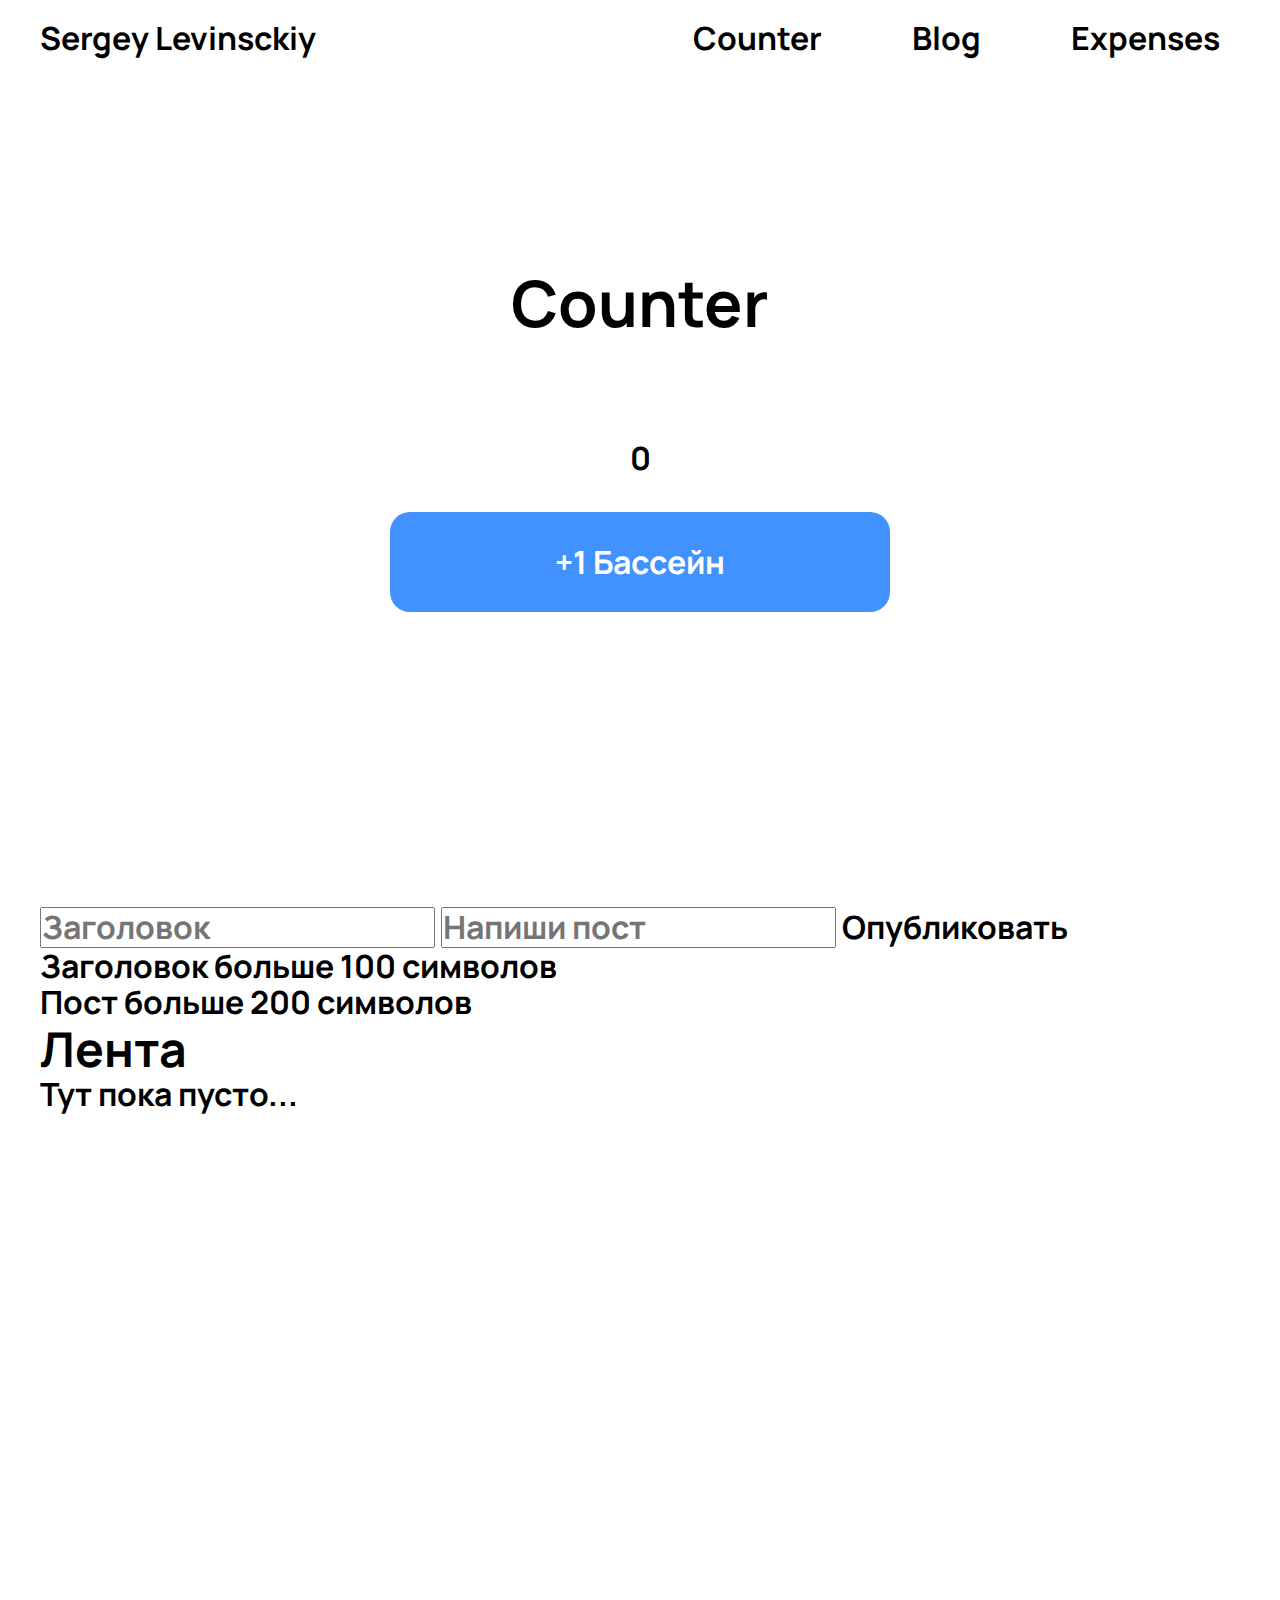
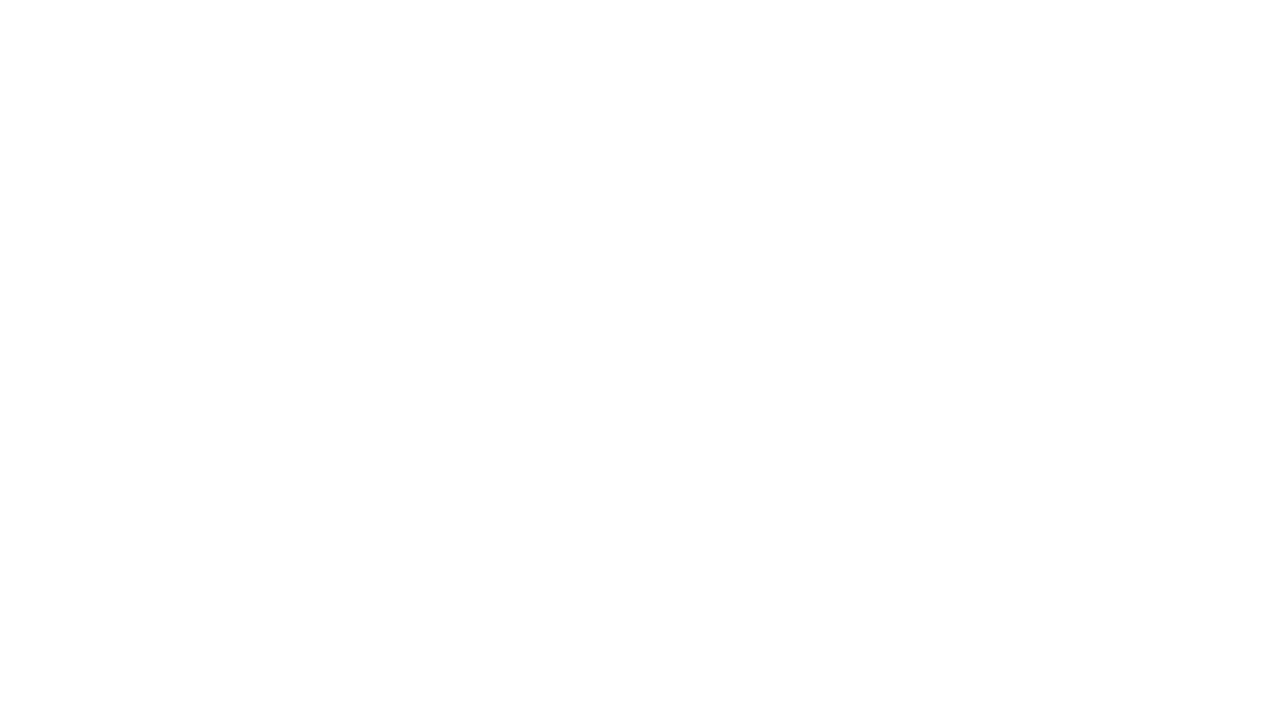
<file: index.html>
<!DOCTYPE html>
<html lang="en">

<head>
    <meta charset="UTF-8">
    <meta name="viewport" content="width=device-width, initial-scale=1.0">
    <link rel="preconnect" href="https://fonts.googleapis.com">
    <link rel="preconnect" href="https://fonts.gstatic.com" crossorigin>
    <link href="https://fonts.googleapis.com/css2?family=Manrope:wght@700&display=swap" rel="stylesheet">

    <link rel="stylesheet" href="css/style.css">
    <title>App JS</title>
</head>

<body>
    <div class="container">
        <header class="header">
            <div class="logo">Sergey Levinsckiy</div>
            <nav>
                <ul>
                    <li><a href="#counter">Counter</a></li>
                    <li><a href="#blog">Blog</a></li>
                    <li><a href="#expenses">Expenses</a></li>
                </ul>
            </nav>
        </header>
        <main>
            <section class="counter" id="counter">
                <h1>Counter</h1>
                <div class="counter__resylt">
                    <p class="resylt">0</p>
                </div>
                <div class="counter__button">
                    <button class="counter__button-plus">+1 Бассейн</button>
                    <button class="counter__button-reset">Сбросить</button>
                </div>
            </section>
            <section class="blog" id="blog">
                <div class="blog__body">
                    <div class="blog__new-post">
                        <h2 class="blog__new-post"></h2>
                        <div class="blog__form">
                            <input type="text" class="blog__input blog__input--title" placeholder="Заголовок">
                            <input type="text" class="blog__input blog__input--title" placeholder="Напиши пост">
                            <button class="blog__button">Опубликовать</button>
                            <p class="blog__error blog__error--title">Заголовок больше 100 символов</p>
                            <p class="blog__error blog__error--title">Пост больше 200 символов</p>
                        </div>
                    </div>
                    <div class="blog__posts">
                        <h2 class="blog__title">Лента</h2>
                        <p class="blog__empty">Тут пока пусто...</p>
                    </div>
                </div>
            </section>
            <section class="expenses" id="expenses">
                <div class="expenses__body">

                </div>
            </section>
        </main>
        <footer>

        </footer>
    </div>
</body>

<script type="module" src="js/script.js"></script>

</html>
</file>
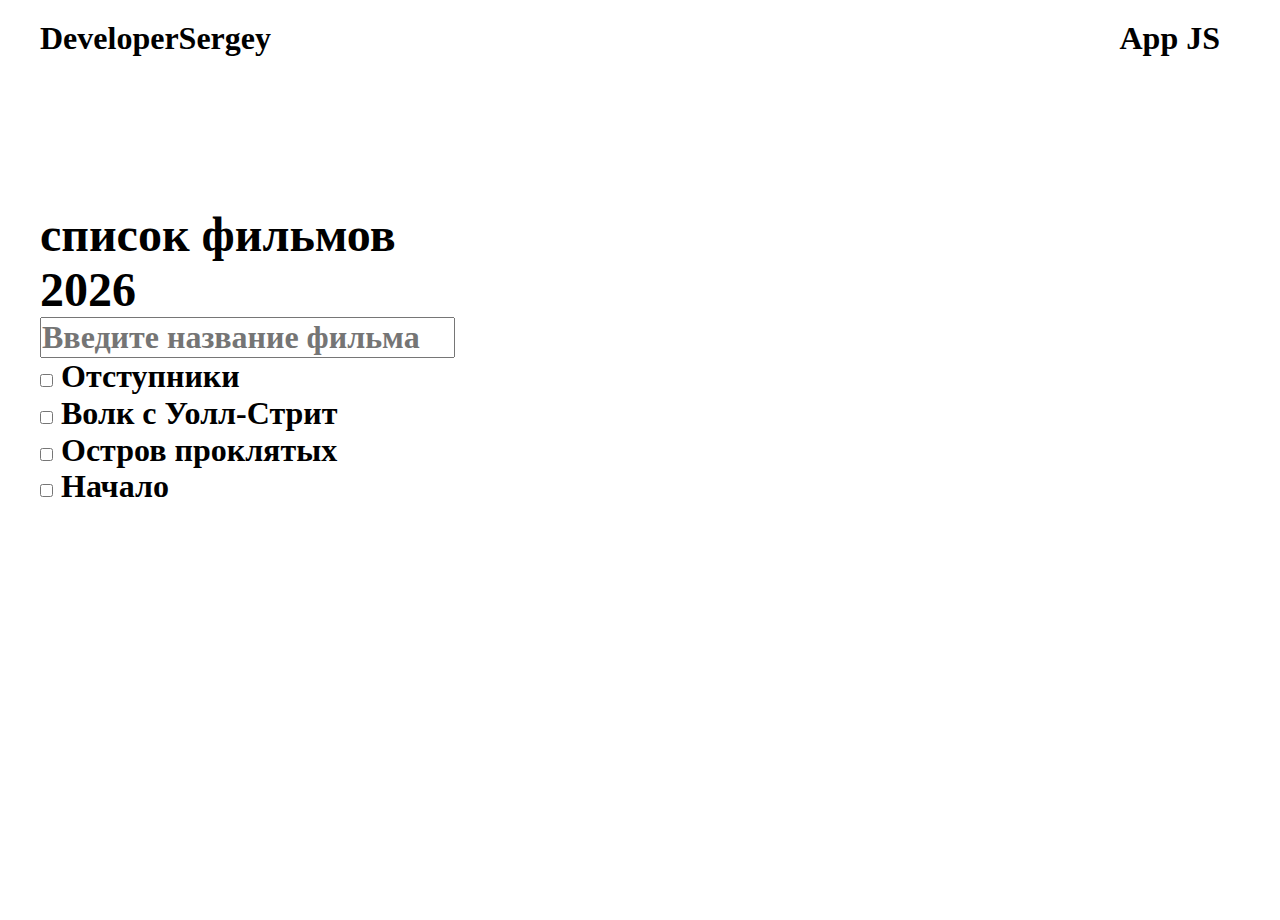
<file: html/movielist.html>
<!DOCTYPE html>
<html lang="en">

<head>
    <meta charset="UTF-8">
    <meta name="viewport" content="width=device-width, initial-scale=1.0">
    <link rel="preconnect" href="https://fonts.googleapis.com">
    <link rel="preconnect" href="https://fonts.gstatic.com" crossorigin>
    <link href="https://fonts.googleapis.com/css2?family=Arimo:ital@0;1&display=swap" rel="stylesheet">

    <link rel="stylesheet" href="../css/style.css">
    <title>Movie List</title>
</head>

<body class="movielist-body">
    <div class="container">
        <header class="header">
            <a class="logo" href="https://github.com/DeveloperSergeyL">DeveloperSergey</a>
            <nav>
                <ul>
                    <li><a href="../index.html">App JS</a></li>
                </ul>
            </nav>
        </header>
        <main>
            <section class="movielist">
                <div class="movielist__title">
                    <h2 class="movielist__title-text">список фильмов</h2>
                    <h2 class="movielist__title-year">2026</h2>
                </div>
                <div class="movielist__section">
                    <div class="movielist__section-movieinput">
                        <input type="text" class="movielist__section-movieinput-input"
                            placeholder="Введите название фильма">
                        <button class="movielist__section-movieinput-button-add"></button>
                    </div>
                    <ol class="movielist__section-movielist">
                        <li class="movielist__movie" data-id="4">
                            <input type="checkbox" name="option_4" value="movie_4" class="movielist__movie-checkbox"
                                id="movie_4">
                            <label for="movie_4" class="movielist__movie-name">Отступники</label>
                            <button class="movielist__movie-button-delete"></button>
                        </li>
                        <li class="movielist__movie" data-id="3">
                            <input type="checkbox" name="option_3" value="movie_3" class="movielist__movie-checkbox"
                                id="movie_3">
                            <label for="movie_3" class="movielist__movie-name">Волк с Уолл-Стрит</label>
                            <button class="movielist__movie-button-delete"></button>
                        </li>
                        <li class="movielist__movie" data-id="2">
                            <input type="checkbox" name="option_2" value="movie_2" class="movielist__movie-checkbox"
                                id="movie_2">
                            <label for="movie_2" class="movielist__movie-name">Остров проклятых</label>
                            <button class="movielist__movie-button-delete"></button>
                        </li>
                        <li class="movielist__movie" data-id="1">
                            <input type="checkbox" name="option_1" value="movie_1" class="movielist__movie-checkbox"
                                id="movie_1">
                            <label for="movie_1" class="movielist__movie-name">Начало</label>
                            <button class="movielist__movie-button-delete"></button>
                        </li>
                    </ol>
                </div>
        </main>
    </div>
</body>
<script type="module" src="../js/modules/movielist.js"></script>

</html>
</file>
<file: css/style.css>
@charset "UTF-8";
/* ===== CSS RESET / BASE ===== */
*,
*::before,
*::after {
  box-sizing: border-box;
}

* {
  margin: 0;
  padding: 0;
}

/* Убираем странные дефолты браузеров */
html {
  line-height: 1.15;
  -webkit-text-size-adjust: 100%;
  scroll-behavior: smooth;
}

body {
  min-height: 100vh;
  text-rendering: optimizeSpeed;
}

/* Изображения */
img,
picture,
video,
canvas,
svg {
  display: block;
  max-width: 100%;
}

/* Формы */
input,
button,
textarea,
select {
  font: inherit;
  color: inherit;
}

button {
  background: none;
  border: none;
  cursor: pointer;
}

/* Ссылки */
a {
  text-decoration: none;
  color: inherit;
}

/* Списки */
ul,
ol {
  list-style: none;
}

/* Заголовки */
h1,
h2,
h3,
h4,
h5,
h6 {
  font-weight: inherit;
}

/* Таблицы */
table {
  border-collapse: collapse;
  border-spacing: 0;
}

.header {
  display: flex;
  width: 100%;
  justify-content: space-between;
  align-items: center;
  margin: 20px 0 150px 0;
}
.header nav ul {
  display: flex;
}
.header nav ul li {
  margin-left: 50px;
}
.header nav ul li a {
  padding: 10px 20px;
}
.header nav ul li a:hover {
  opacity: 0.5;
}

.counter {
  display: flex;
  flex-direction: column;
  align-items: center;
  justify-content: center;
  margin-top: 125px;
}
.counter h1 {
  margin-bottom: 100px;
}
.counter button {
  width: 500px;
  height: 100px;
  border-radius: 20px;
  color: #fff;
}
.counter__resylt {
  margin-bottom: 36px;
}
.counter__button {
  display: flex;
  flex-direction: column;
  align-items: center;
  justify-content: center;
}
.counter__button-plus {
  background-color: #4191FF;
  margin-bottom: 35px;
}
.counter__button-reset {
  display: none;
  background-color: #D45366;
}

.open {
  display: block;
}

html {
  scroll-behavior: smooth;
}

body {
  font-family: "Manrope";
  font-weight: 700;
  font-size: 32px;
  letter-spacing: 0%;
}

.container {
  max-width: 1200px;
  margin: 0 auto;
}

section {
  height: 500px;
  margin-bottom: 200px;
}
</file>
